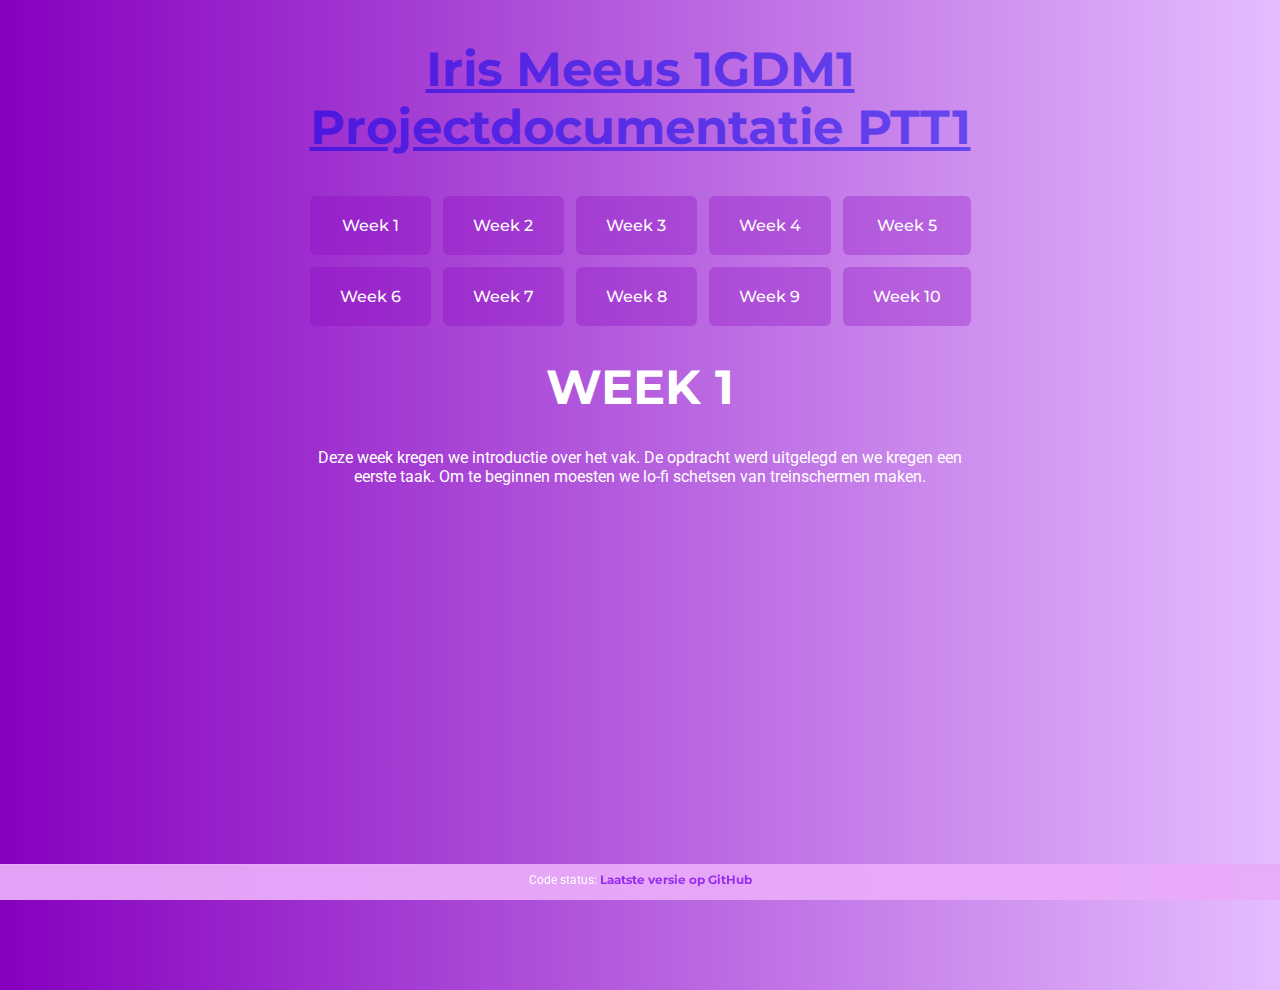
<file: week1.html>
<html lang="en">
<head>
    <meta charset="UTF-8">
    <meta name="viewport" content="width=device-width, initial-scale=1.0">
    <title>Homepage</title>
    <!-- Link to your CSS file -->
    <link rel="stylesheet" href="assets/styles.css">
    <link rel="stylesheet" href="assets/flexboxes.css">
    <link rel="stylesheet" href="assets/nav.css">
    <link rel="stylesheet" href="assets/typography.css">
</head>
<body>
<body class="bg-white overflow-hidden">
    
           <div class="home-button"> 
    <a href="index.html"class="home-btn"><header><h2>Iris Meeus 1GDM1 <br>
          Projectdocumentatie PTT1  </h2></header></a>
    </div>
    
         <div class="week-buttons">
    <a href="week1.html" class="week-btn">Week 1</a>
    <a href="week2.html" class="week-btn">Week 2</a>
    <a href="week3.html" class="week-btn">Week 3</a>
    <a href="week4.html" class="week-btn">Week 4</a>
    <a href="week5.html" class="week-btn">Week 5</a>
    <a href="week6.html" class="week-btn">Week 6</a>
    <a href="week7.html" class="week-btn">Week 7</a>
    <a href="week8.html" class="week-btn">Week 8</a>
    <a href="week9.html" class="week-btn">Week 9</a>
    <a href="week10.html" class="week-btn">Week 10</a>
</div>
<div class="tekst-blok">
        <div><h1>Week 1</h1></div>
        <p>Deze week kregen we introductie over het vak. De opdracht werd uitgelegd en we kregen een eerste taak.
            Om te beginnen moesten we lo-fi schetsen van treinschermen maken.
        </p>

    </div>
    <footer class="fixed-bottom-bar">
    <p>
        Code status: 
        <a href="github.com" target="_blank">
            Laatste versie op GitHub
        </a>
    </p>
</footer>
</body>
</html>
</file>
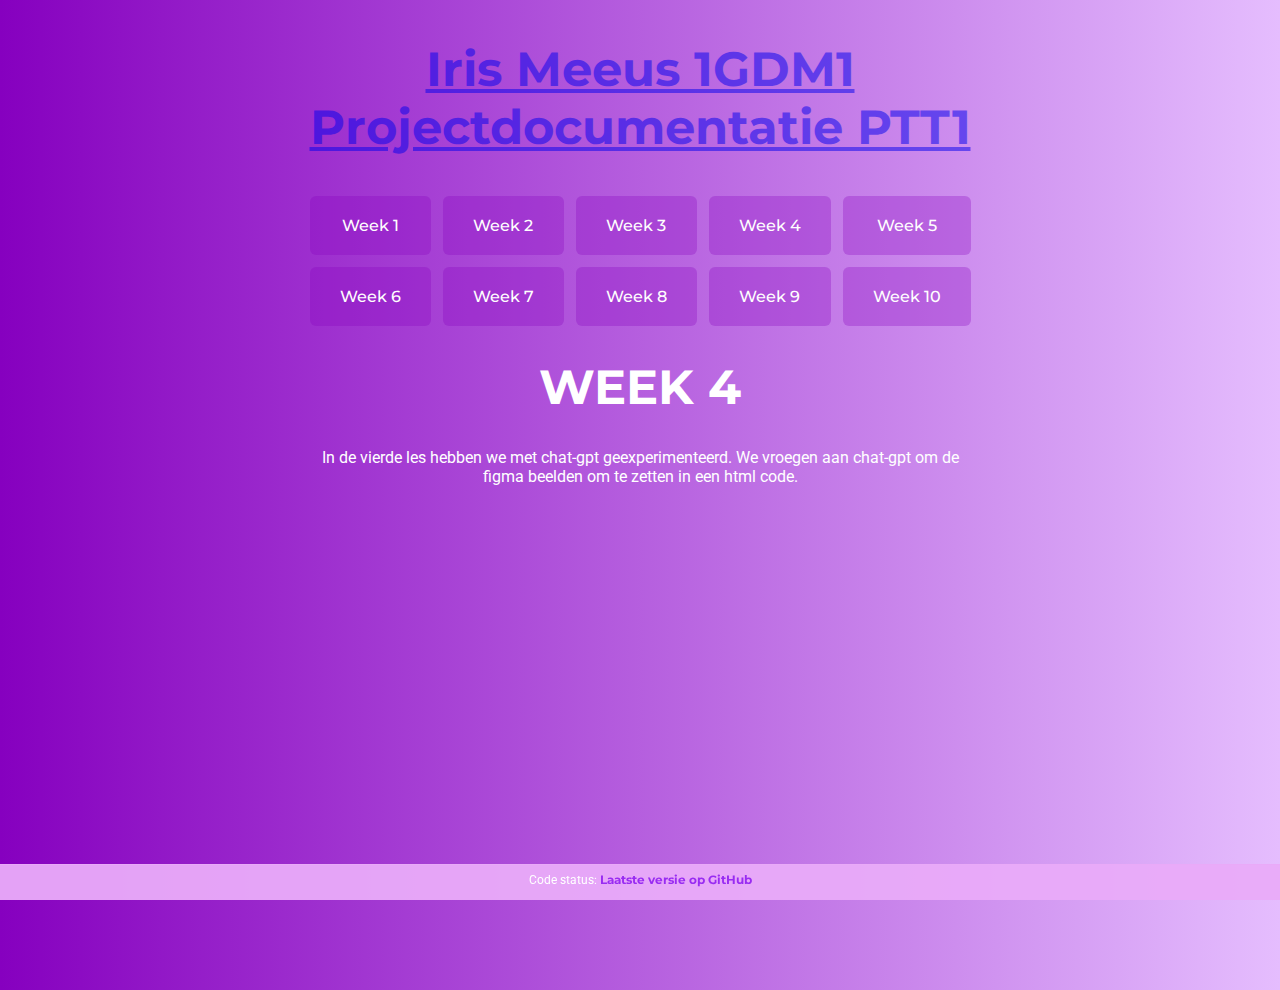
<file: week4.html>
<html lang="en">
<head>
    <meta charset="UTF-8">
    <meta name="viewport" content="width=device-width, initial-scale=1.0">
    <title>Homepage</title>
    <!-- Link to your CSS file -->
    <link rel="stylesheet" href="assets/styles.css">
    <link rel="stylesheet" href="assets/flexboxes.css">
    <link rel="stylesheet" href="assets/nav.css">
    <link rel="stylesheet" href="assets/typography.css">
</head>
<body>
    <div class="home-button"> 
    <a href="index.html"class="home-btn"><header><h2>Iris Meeus 1GDM1 <br>
          Projectdocumentatie PTT1  </h2></header></a>
    </div>
         <div class="week-buttons">
    <a href="week1.html" class="week-btn">Week 1</a>
    <a href="week2.html" class="week-btn">Week 2</a>
    <a href="week3.html" class="week-btn">Week 3</a>
    <a href="week4.html" class="week-btn">Week 4</a>
    <a href="week5.html" class="week-btn">Week 5</a>
    <a href="week6.html" class="week-btn">Week 6</a>
    <a href="week7.html" class="week-btn">Week 7</a>
    <a href="week8.html" class="week-btn">Week 8</a>
    <a href="week9.html" class="week-btn">Week 9</a>
    <a href="week10.html" class="week-btn">Week 10</a>
</div>
<div class="tekst-blok">
        <div><h1>Week 4</h1></div>
        <p>In de vierde les hebben we met chat-gpt geexperimenteerd. We vroegen aan chat-gpt om de figma beelden om te zetten in een html code. </p>

    </div>
    <footer class="fixed-bottom-bar">
    <p>
        Code status: 
        <a href="github.com" target="_blank">
            Laatste versie op GitHub
        </a>
    </p>
</footer>
</body>
</html>
</file>
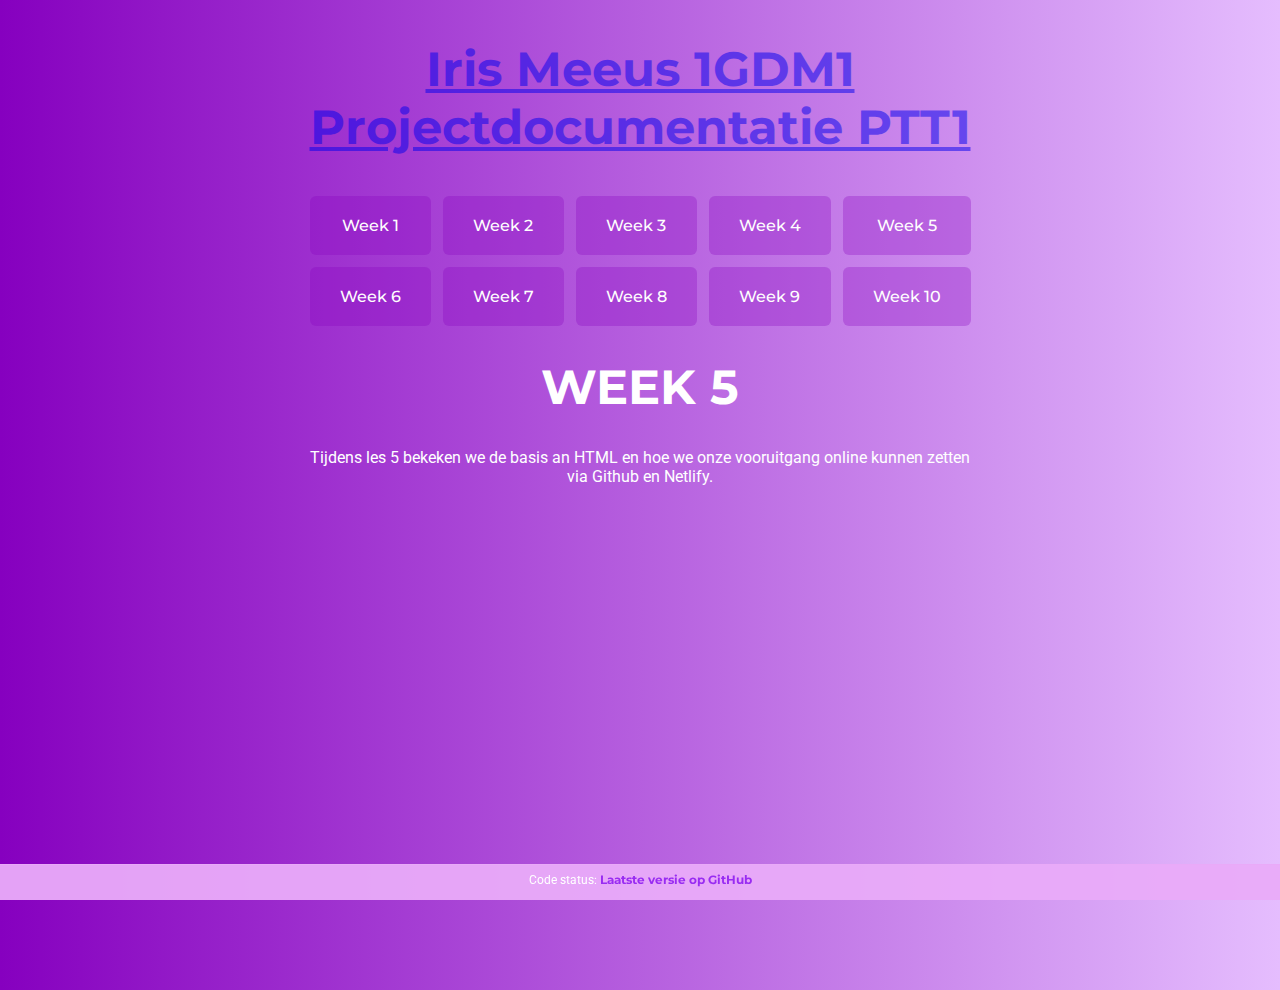
<file: week5.html>
<html lang="en">
<head>
    <meta charset="UTF-8">
    <meta name="viewport" content="width=device-width, initial-scale=1.0">
    <title>Homepage</title>
    <!-- Link to your CSS file -->
    <link rel="stylesheet" href="assets/styles.css">
    <link rel="stylesheet" href="assets/flexboxes.css">
    <link rel="stylesheet" href="assets/nav.css">
    <link rel="stylesheet" href="assets/typography.css">
</head>
<body>
    <div class="home-button"> 
    <a href="index.html"class="home-btn"><header><h2>Iris Meeus 1GDM1 <br>
          Projectdocumentatie PTT1  </h2></header></a>
    </div>
         <div class="week-buttons">
    <a href="week1.html" class="week-btn">Week 1</a>
    <a href="week2.html" class="week-btn">Week 2</a>
    <a href="week3.html" class="week-btn">Week 3</a>
    <a href="week4.html" class="week-btn">Week 4</a>
    <a href="week5.html" class="week-btn">Week 5</a>
    <a href="week6.html" class="week-btn">Week 6</a>
    <a href="week7.html" class="week-btn">Week 7</a>
    <a href="week8.html" class="week-btn">Week 8</a>
    <a href="week9.html" class="week-btn">Week 9</a>
    <a href="week10.html" class="week-btn">Week 10</a>
</div>
<div class="tekst-blok">
        <div><h1>Week 5</h1></div>
        <p>Tijdens les 5 bekeken we de basis an HTML en hoe we onze vooruitgang online kunnen zetten via Github en Netlify.</p>

    </div>
    <footer class="fixed-bottom-bar">
    <p>
        Code status: 
        <a href="github.com" target="_blank">
            Laatste versie op GitHub
        </a>
    </p>
</footer>
</body>
</html>
</file>
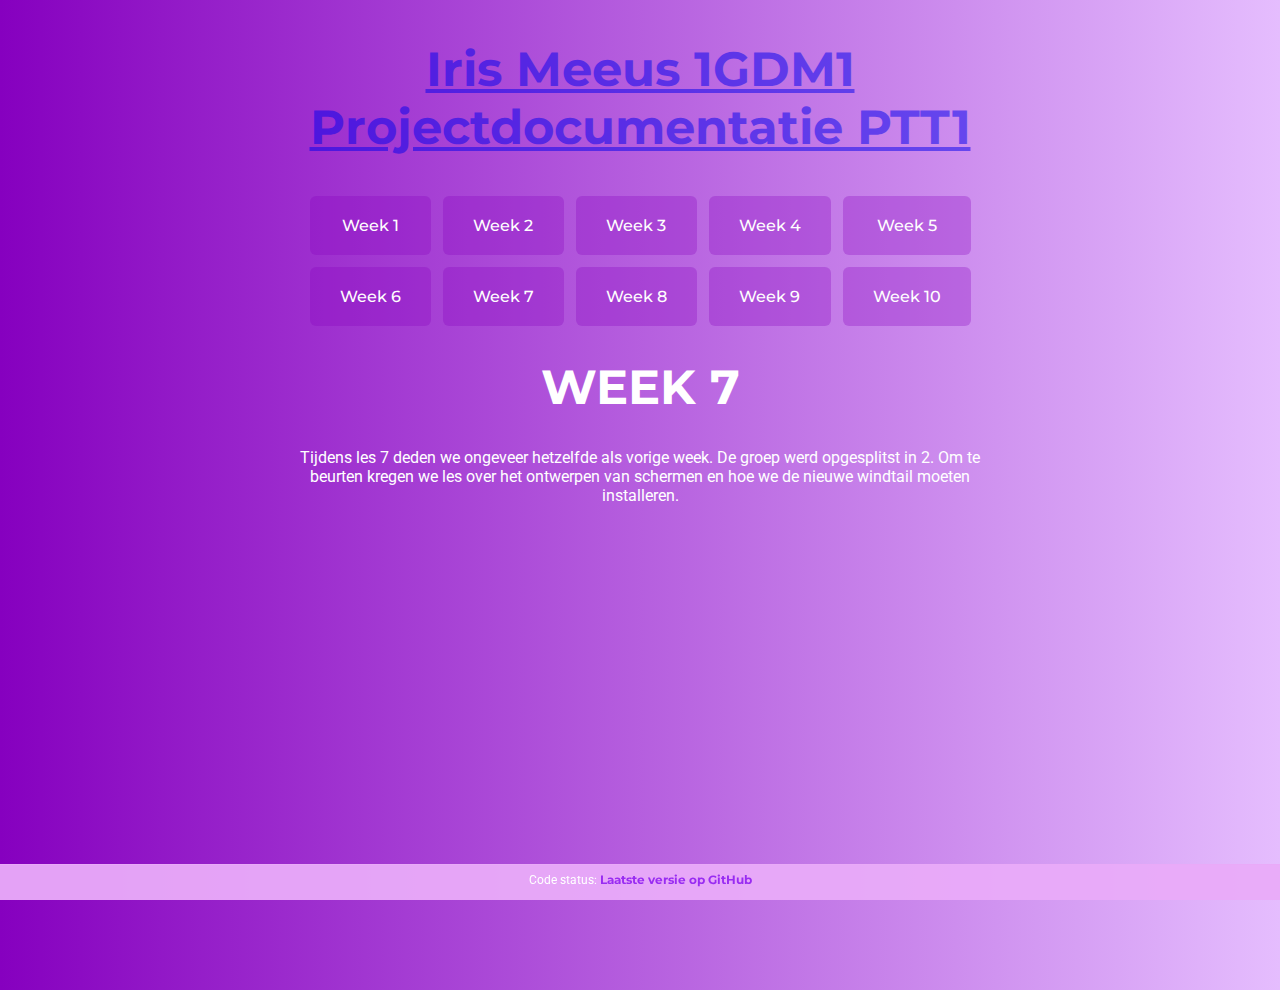
<file: week7.html>
<html lang="en">
<head>
    <meta charset="UTF-8">
    <meta name="viewport" content="width=device-width, initial-scale=1.0">
    <title>Homepage</title>
    <!-- Link to your CSS file -->
    <link rel="stylesheet" href="assets/styles.css">
    <link rel="stylesheet" href="assets/flexboxes.css">
    <link rel="stylesheet" href="assets/nav.css">
    <link rel="stylesheet" href="assets/typography.css">
</head>
<body>
    <div class="home-button"> 
    <a href="index.html"class="home-btn"><header><h2>Iris Meeus 1GDM1 <br>
          Projectdocumentatie PTT1  </h2></header></a>
    </div>
        <div class="week-buttons">
    <a href="week1.html" class="week-btn">Week 1</a>
    <a href="week2.html" class="week-btn">Week 2</a>
    <a href="week3.html" class="week-btn">Week 3</a>
    <a href="week4.html" class="week-btn">Week 4</a>
    <a href="week5.html" class="week-btn">Week 5</a>
    <a href="week6.html" class="week-btn">Week 6</a>
    <a href="week7.html" class="week-btn">Week 7</a>
    <a href="week8.html" class="week-btn">Week 8</a>
    <a href="week9.html" class="week-btn">Week 9</a>
    <a href="week10.html" class="week-btn">Week 10</a>
</div>
<div class="tekst-blok">
        <div><h1>Week 7</h1></div>
               <p>Tijdens les 7 deden we ongeveer hetzelfde als vorige week. De groep werd opgesplitst in 2. Om te beurten kregen we les over het ontwerpen van schermen en hoe we de nieuwe windtail moeten installeren.</p>

    </div>
    <footer class="fixed-bottom-bar">
    <p>
        Code status: 
        <a href="github.com" target="_blank">
            Laatste versie op GitHub
        </a>
    </p>
</footer>
</body>
</html>
</file>
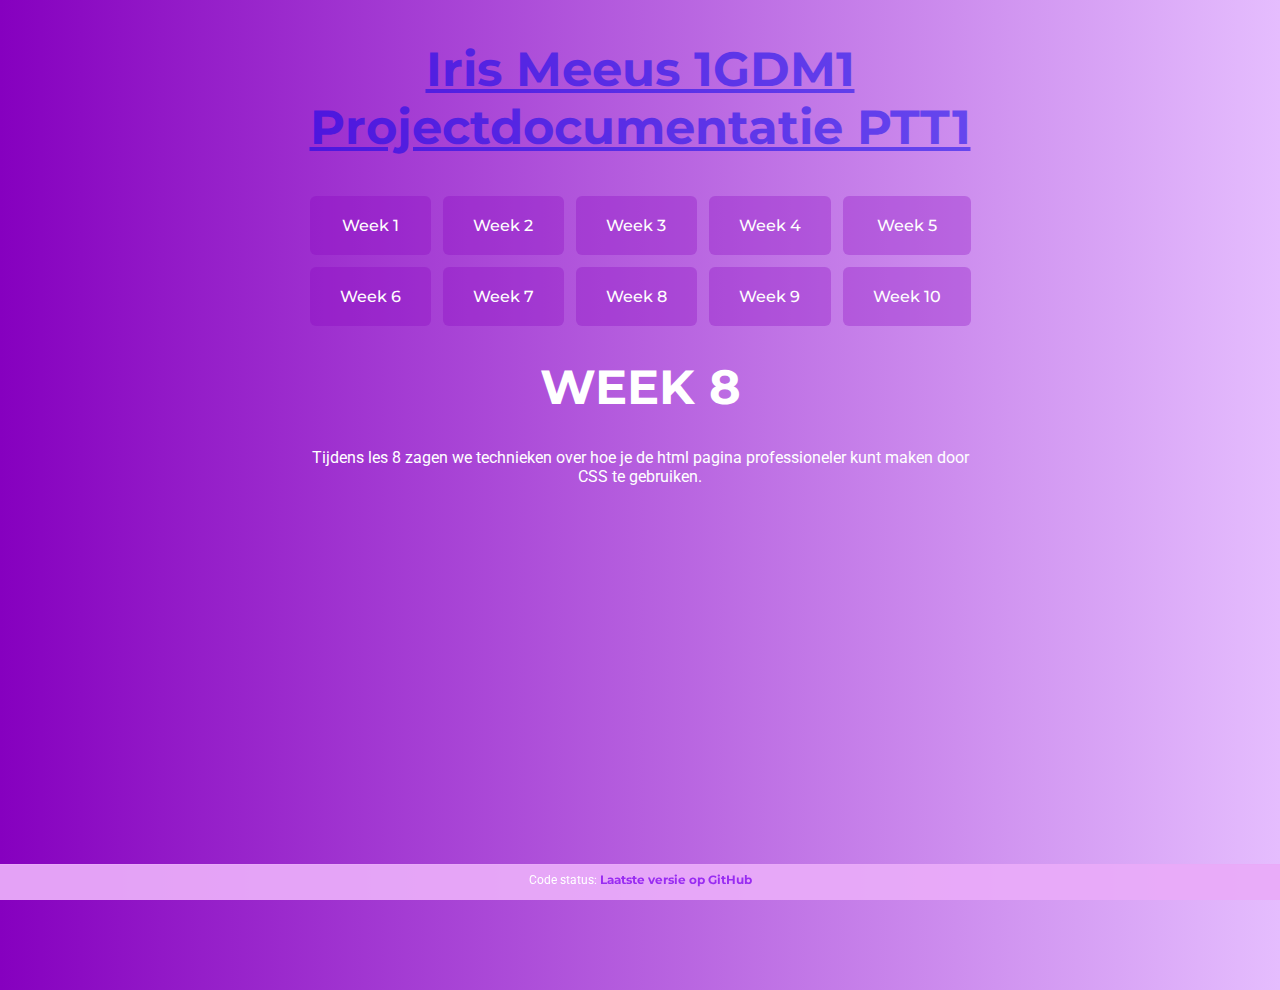
<file: week8.html>
<html lang="en">
<head>
    <meta charset="UTF-8">
    <meta name="viewport" content="width=device-width, initial-scale=1.0">
    <title>Homepage</title>
    <!-- Link to your CSS file -->
    <link rel="stylesheet" href="assets/styles.css">
    <link rel="stylesheet" href="assets/flexboxes.css">
    <link rel="stylesheet" href="assets/nav.css">
    <link rel="stylesheet" href="assets/typography.css">
</head>
<body>
    <div class="home-button"> 
    <a href="index.html"class="home-btn"><header><h2>Iris Meeus 1GDM1 <br>
          Projectdocumentatie PTT1  </h2></header></a>
    </div>
         <div class="week-buttons">
    <a href="week1.html" class="week-btn">Week 1</a>
    <a href="week2.html" class="week-btn">Week 2</a>
    <a href="week3.html" class="week-btn">Week 3</a>
    <a href="week4.html" class="week-btn">Week 4</a>
    <a href="week5.html" class="week-btn">Week 5</a>
    <a href="week6.html" class="week-btn">Week 6</a>
    <a href="week7.html" class="week-btn">Week 7</a>
    <a href="week8.html" class="week-btn">Week 8</a>
    <a href="week9.html" class="week-btn">Week 9</a>
    <a href="week10.html" class="week-btn">Week 10</a>
</div>
<div class="tekst-blok">
        <div><h1>Week 8</h1></div>
        <p>Tijdens les 8 zagen we technieken over hoe je de html pagina professioneler kunt maken door CSS te gebruiken.</p>

    </div>
    <footer class="fixed-bottom-bar">
    <p>
        Code status: 
        <a href="github.com" target="_blank">
            Laatste versie op GitHub
        </a>
    </p>
</footer>
</body>
</html>
</file>
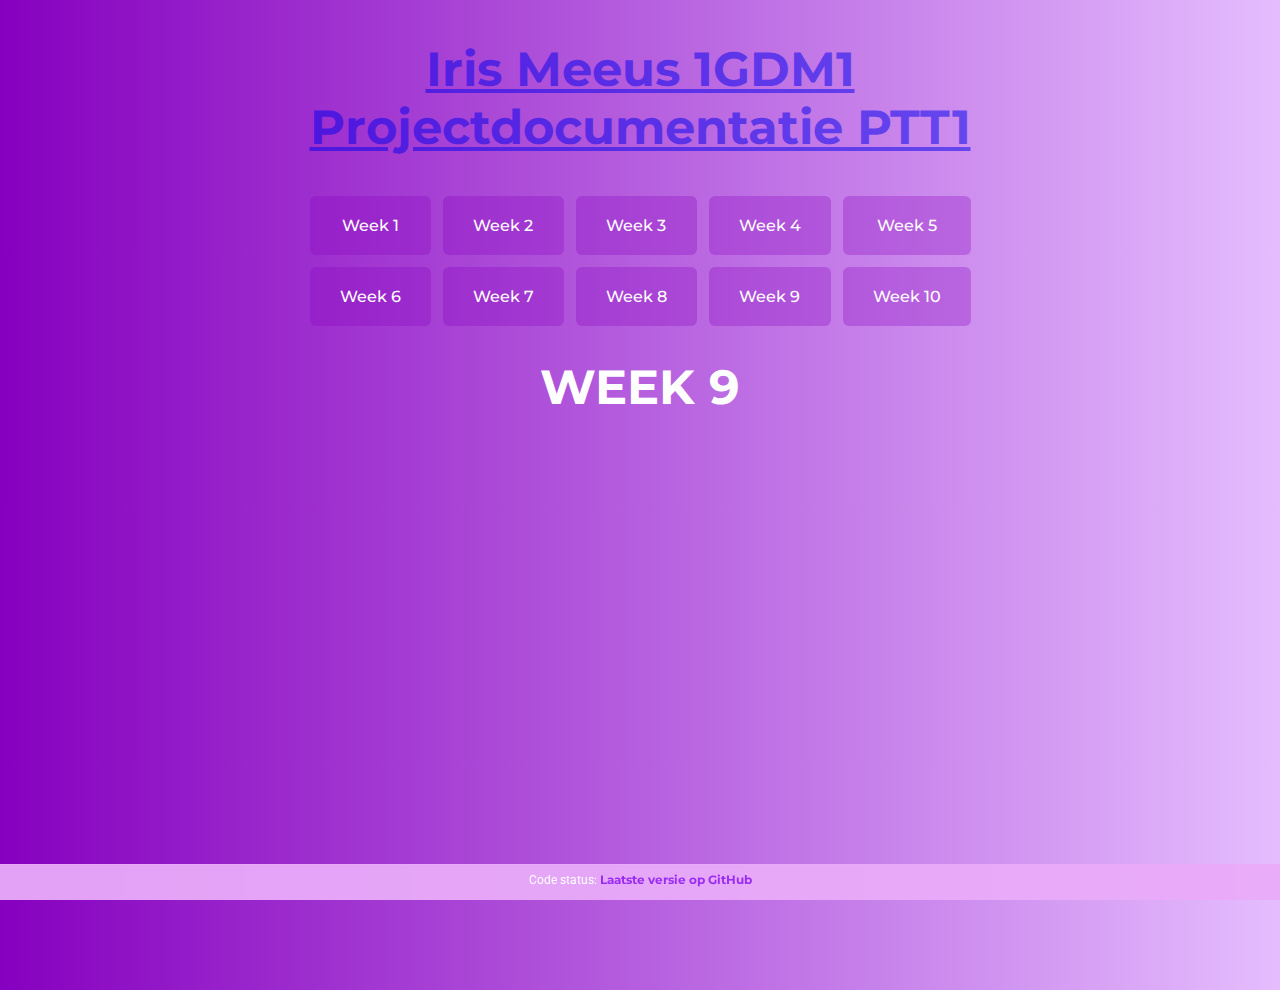
<file: week9.html>
<html lang="en">
<head>
    <meta charset="UTF-8">
    <meta name="viewport" content="width=device-width, initial-scale=1.0">
    <title>Homepage</title>
    <!-- Link to your CSS file -->
    <link rel="stylesheet" href="assets/styles.css">
    <link rel="stylesheet" href="assets/flexboxes.css">
    <link rel="stylesheet" href="assets/nav.css">
    <link rel="stylesheet" href="assets/typography.css">
</head>
<body>
   <div class="home-button"> 
    <a href="index.html"class="home-btn"><header><h2>Iris Meeus 1GDM1 <br>
          Projectdocumentatie PTT1  </h2></header></a>
    </div>
        <div class="week-buttons">
    <a href="week1.html" class="week-btn">Week 1</a>
    <a href="week2.html" class="week-btn">Week 2</a>
    <a href="week3.html" class="week-btn">Week 3</a>
    <a href="week4.html" class="week-btn">Week 4</a>
    <a href="week5.html" class="week-btn">Week 5</a>
    <a href="week6.html" class="week-btn">Week 6</a>
    <a href="week7.html" class="week-btn">Week 7</a>
    <a href="week8.html" class="week-btn">Week 8</a>
    <a href="week9.html" class="week-btn">Week 9</a>
    <a href="week10.html" class="week-btn">Week 10</a>
</div>
<div class="tekst-blok">
        <div><h1>Week 9</h1></div>

    </div>
    <footer class="fixed-bottom-bar">
    <p>
        Code status: 
        <a href="github.com" target="_blank">
            Laatste versie op GitHub
        </a>
    </p>
</footer>
</body>
</html>
</file>
<file: assets/styles.css>
@import url('https://fonts.googleapis.com/css2?family=Roboto:ital,wght@0,100;0,300;0,400;0,500;0,700;0,900;1,100;1,300;1,400;1,500;1,700;1,900&display=swap');
@import url('https://fonts.googleapis.com/css2?family=Montserrat:ital,wght@0,100..900;1,100..900&family=Roboto:ital,wght@0,100;0,300;0,400;0,500;0,700;0,900;1,100;1,300;1,400;1,500;1,700;1,900&display=swap');


body{
    background-color: rgb(229, 189, 254);
    color: #ffffff;
    height:auto;
    min-height:100vh;
    font-family: 'Roboto';
    text-align: center;
}
body {
  background: linear-gradient(to right, #8600bf, rgb(229, 189, 254)); /* Van links naar rechts, blauw naar lichtblauw */
  /* Of een andere richting/hoek: */
  /* background: linear-gradient(45deg, #4e54c8, #8f94fb); */
  width: 100vw; /* Volledige viewport breedte */
  height: 100vh; /* Volledige viewport hoogte */
  margin: 0; /* Verwijder standaard body margin */
  background-size: cover; /* Zorgt dat het goed schaalt */
}

header{
    font-family: 'Montserrat';
    text-align: center;
    font-size: 2em;
}

pre{
    overflow: hidden;
    font-size: .75em;
}
.tekst-blok {
        text-align: center;
    padding-left: 300px;
    padding-right: 300px;
}
a{
    font-weight: bold;
    font-family: 'Montserrat';
    text-align: center;
}
a:hover {
    background-color: #161717;
    color: #ffffff;
}

/* Container styling */
.container {
    font-family: 'Roboto';
    max-width: 85vw;
    margin-left: auto;
    margin-right: auto;
}

.title {
    font-family: 'Montserrat';
    font-size: 2em;
    font-weight: bold;
    text-transform: capitalize;
    margin-top: 2em;
    text-align: center;
}


h1 {
    font-family: 'Montserrat';
    text-transform: uppercase;
}
h2 {
    font-family: 'Montserrat';
}
h3 {
    font-family: 'Montserrat';
    text-transform: uppercase;
    font-weight: bold;
}
.image-row {
    display: flex;
    gap: 10px;            
    justify-content: center;
    align-items: center;
    padding: 80px;
}

.image-row img {
    width: 200px;        
    height: auto;
    border-radius: 6px;   
}
.week-buttons {
    display: grid;
    grid-template-columns: repeat(5, auto); 
    gap: 12px;                               
    justify-content: center;                 
    margin-top: 20px;
}

.week-btn {
    display: inline-block;
    padding: 20px 30px;
    background-color: #8600bf4a;
    border-radius: 6px;
    text-decoration: none;
    color: #fffefe;
    font-weight: 500;
    transition: 0.2s;
    border: 0px
}

.week-btn:hover {
    background-color: #b870e2;
    transform: translateY(-2px);
}

.home-button {
    display: center;
    gap: 12px;                               
    justify-content: center;                 
    margin-top: 40px;
}



.home-btn:hover {
    background-color: #eed4fe;
    transform: translateY(-2px);
}


/* De container vult het hele scherm en centreert de inhoud */
.image-container {
    display: flex;
    justify-content: center; /* Horizontaal centreren */
    align-items: center;     /* Verticaal centreren */
    height: 100vh;           /* 100% van de 'Viewport Height' */
    padding: 20px;           /* Wat ruimte aan de randen voor mobiel */
}

/* Instellingen voor de grote afbeelding */
img {
    max-width: 90%;          /* Nooit breder dan 90% van het scherm */
    max-height: 80vh;        /* Nooit hoger dan 80% van het scherm */
    display: block;
    box-shadow: 0 10px 30px rgba(0,0,0,0.3); /* Optioneel: een mooi schaduweffect */
    border-radius: 8px;      /* Optioneel: licht afgeronde hoeken */
    object-fit: contain;     /* Behoudt de verhoudingen van de foto */
}
.fixed-bottom-bar {
    position: fixed;   /* Plakt de footer vast aan het scherm */
    bottom: 0;         /* Helemaal onderaan */
    left: 0;
    width: 100%;       /* Volledige breedte van het scherm */
    
    background-color: rgba(233, 171, 249, 0.95); /* Donkergrijs, licht transparant */
    color: white;
    text-align: center;
    padding: 1px 0;   /* Compacte hoogte voor het 'balkje' effect */
    font-size: 0.75rem; /* Subtiel klein lettertype */
    z-index: 1000;     /* Zorgt dat het bovenop andere elementen blijft zweven */
    border-top: 1px solid rgba(233, 171, 249, 0.95);
}

.fixed-bottom-bar a {
    color: #992cf2;
    text-decoration: none;
    font-weight: bold;
}

/* Belangrijk: Voeg padding toe aan de body zodat de laatste tekst 
   niet achter het balkje verdwijnt bij het scrollen */
body {
    padding-bottom: 50px; 
}
</file>
<file: assets/flexboxes.css>
.two-columns {
    display: flex;
    gap: 20px; /* spacing between columns */
}

.column {
    flex: 1; /* each column takes equal space */
}
</file>
<file: assets/nav.css>
/* Navigation */

.vertical-buttons {
    font-family: 'Montserrat';
    text-transform: uppercase;
    font-weight: bold;
    list-style: none;
    padding: 0;
    margin: 0;
    display: flex;
    flex-direction: column; /* stack vertically */
    gap: 1px; /* space between buttons */
}

.vertical-buttons li a {
    display: block;           /* makes the entire link clickable */
    padding: 0px 0px;
    background-color: inherit;
    color: inherit;
    text-decoration: none;
    border-radius: 6px;
    text-align: center;
    font-size: 1em;
}

.vertical-buttons li a:hover {
    text-decoration: underline;
}
</file>
<file: assets/typography.css>
p{
    margin-top: .5em;
}
h1{ 
    font-size: 3em;
    font-weight: extrabold;
}
h2{ 
    font-size: 1.5em;
    font-weight: bold;
    opacity: .5; 
}
</file>
